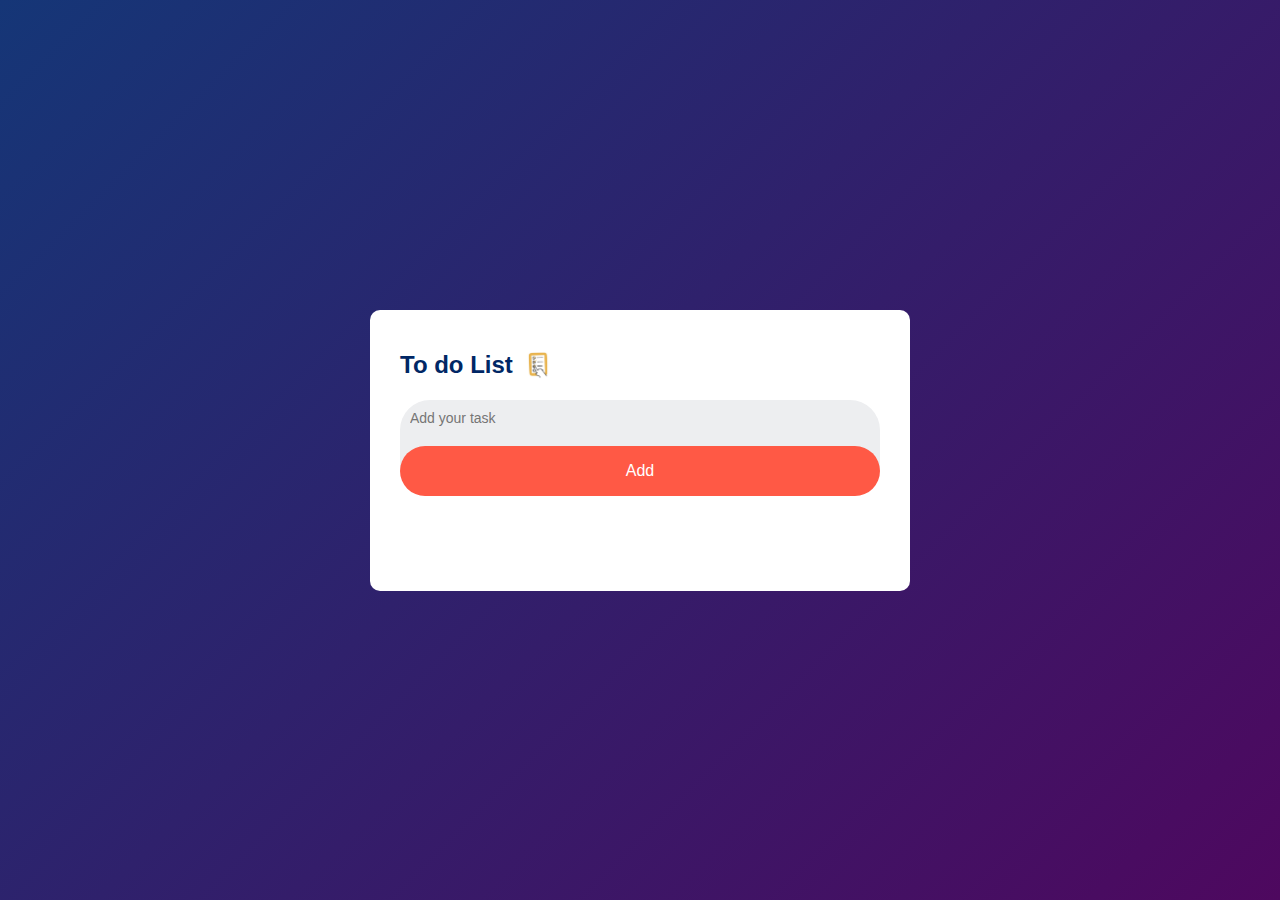
<file: TO-DO List/index.html>
<!DOCTYPE html>
<html>
<head>
    <meta name="viewport" content="width=device-width, initial-scale=1.0">
    <title>To do List</title>
    <link rel="stylesheet" href="./style.css">
</head>
<body>
    <div class="container">
        <div class="todo-app">
            <h2>To do List <img src="./icon.jpg" alt="icon"></h2>
            <div class="row">
                <input type="text" id="input-box" placeholder="Add your task">
                <button onclick="addTask()">Add</button>
            </div>
            <ul id="list-container">
                <li class="checked">Task 1</li>
                <li>Task 2</li>
                <li>Task 3</li>
            </ul>
        </div>
    </div>
    <script src="./script.js"></script>
</body>
</html>
</file>
<file: TO-DO List/style.css>
* {
    margin: 0;
    padding: 0;
    font-family: 'Poppins', sans-serif;
    box-sizing: border-box;
}

.checked {
    text-decoration: line-through;
}

.container {
    width: 100%;
    min-height: 100vh;
    background: linear-gradient(135deg, #153677, #4e085f);
    padding: 10px;
    display: flex;
    justify-content: center;
    align-items: center;
}

.todo-app {
    width: 100%;
    max-width: 540px;
    background: #fff;
    padding: 40px 30px 70px;
    border-radius: 10px;
}

.todo-app h2 {
    color: #002765;
    display: flex;
    align-items: center;
    margin-bottom: 20px;
}

.todo-app h2 img {
    width: 30px;
    margin-left: 10px;
}

.row {
    display: flex;
    flex-direction: column;
    background: #edeef0;
    border-radius: 30px;
    margin-bottom: 25px;
}

input {
    border: none;
    outline: none;
    background: transparent;
    padding: 10px;
    font-size: 14px;
}

button {
    border: none;
    outline: none;
    padding: 16px 50px;
    background: #ff5945;
    color: #fff;
    font-size: 16px;
    cursor: pointer;
    border-radius: 40px;
    margin-top: 10px;
}

ul {
    padding: 0;
}

ul li {
    list-style: none;
    font-size: 17px;
    padding: 12px 8px 12px 50px;
    user-select: none;
    cursor: pointer;
    position: relative;
}

ul li::before {
    content: '';
    position: absolute;
    height: 28px;
    width: 28px;
    border-radius: 50%;
    background-image: url("./check.jpg");
    background-size: cover;
    background-position: center;
    top: 12px;
    left: 8px;
}

ul li.checked {
    color: #555;
    text-decoration: line-through;
}

ul li.checked::before {
    background-image: url("./checked.jpg");
}

ul li span {
    position: absolute;
    right: 0;
    top: 5px;
    width: 40px;
    height: 40px;
    font-size: 22px;
    color: #555;
    line-height: 40px;
    text-align: center;
    border-radius: 50%;
    background: #edeef0;
    cursor: pointer;
}
</file>
